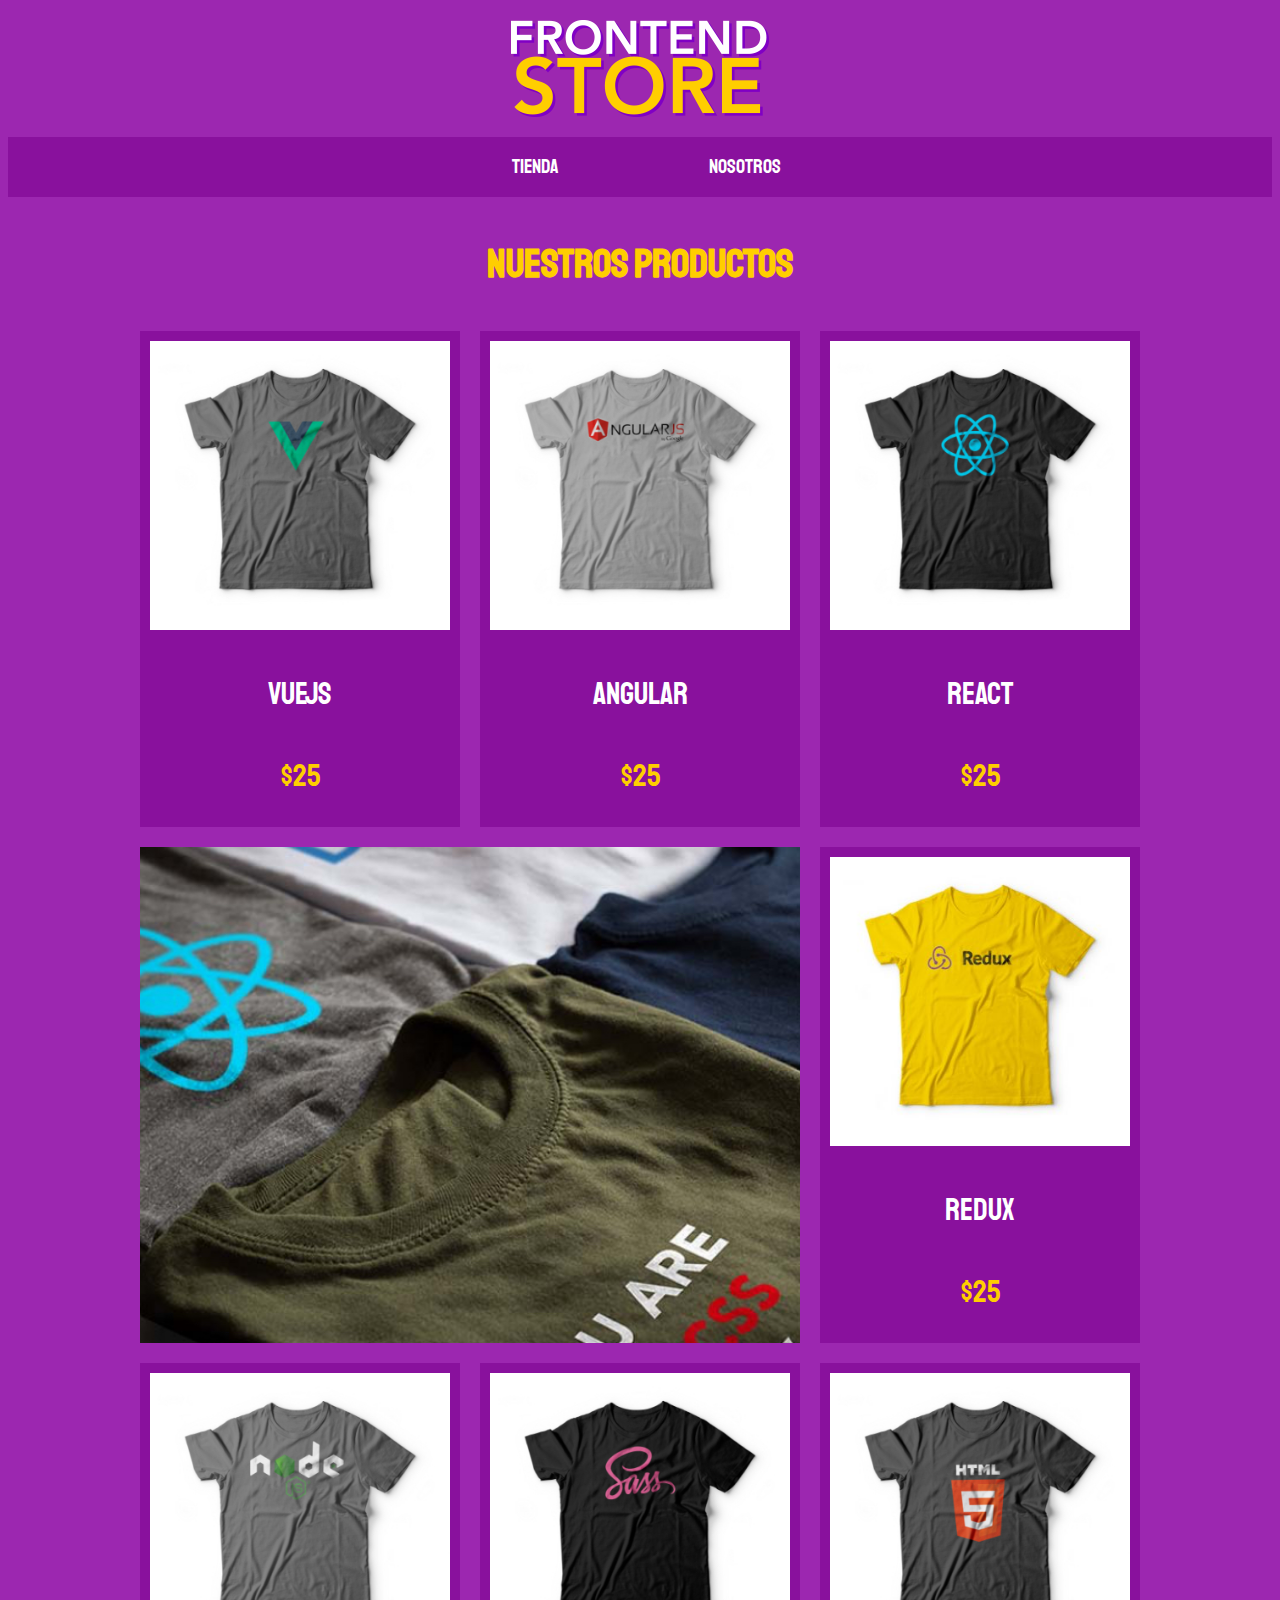
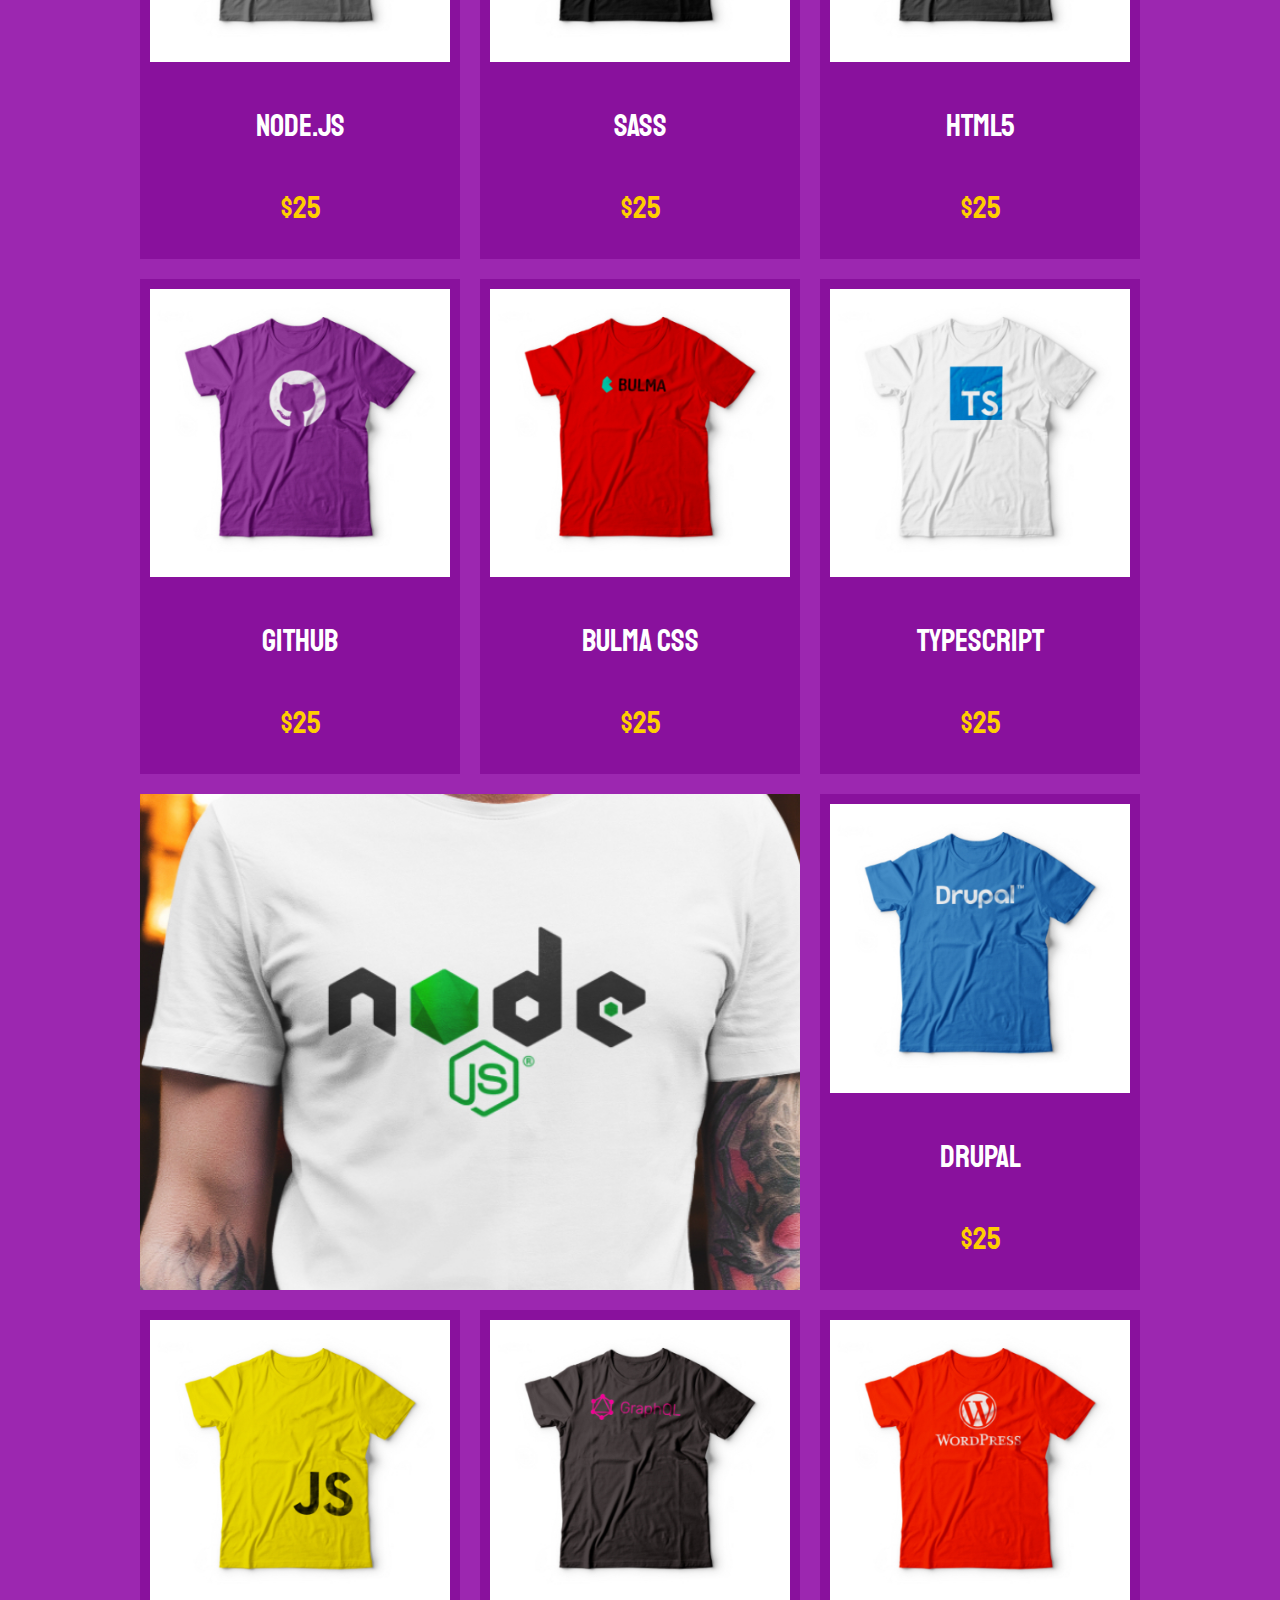
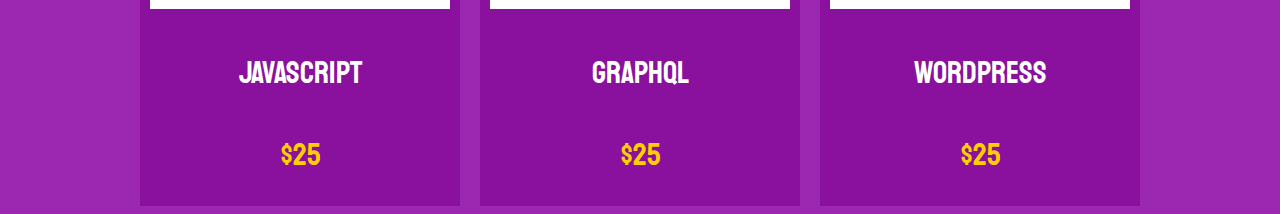
<file: index.html>
<!DOCTYPE html>
<html lang="en">
<head>
    <meta charset="UTF-8">
    <meta name="viewport" content="width=device-width, initial-scale=1, shrink-to-fit=no">
    <meta http-equiv="X-UA-Compatible" content="ie=edge">
    <title>Front End Store - CSS Grid</title>
    <link rel="stylesheet" href="https://necolas.github.io/normalize.css/8.0.1/normalize.css">
    <link href="https://fonts.googleapis.com/css?family=Staatliches" rel="stylesheet">
    <link rel="stylesheet" href="css/style.css">
    
</head>
<body>
    <header class="header-site">
        <img src="img/logo.png" alt="Logotipo empresa">
    </header>
    <div class="barra">
        <nav class="navegacion">
            <a href="index.html">Tienda</a>
            <a href="nosotros.html">Nosotros</a>
        </nav>
    </div>
    <main>
        <h1>Nuestros productos</h1>
        <div class="lista-productos contenedor">
            <div class="producto">
                <img src="img/1.jpg" alt="producto">
                <div class="contenido-producto">
                    <p class="producto">VUEJS</p>
                    <p class="precio">$25</p>
                </div>
            </div>
            <div class="producto">
                <img src="img/2.jpg" alt="producto">
                <div class="contenido-producto">
                    <p class="producto">Angular</p>
                    <p class="precio">$25</p>
                </div>
            </div>
            <div class="producto">
                <img src="img/3.jpg" alt="producto">
                <div class="contenido-producto">
                    <p class="producto">React</p>
                    <p class="precio">$25</p>
                </div>
            </div>
            <div class="producto">
                <img src="img/4.jpg" alt="producto">
                <div class="contenido-producto">
                    <p class="producto">Redux</p>
                    <p class="precio">$25</p>
                </div>
            </div>
            <div class="producto">
                <img src="img/5.jpg" alt="producto">
                <div class="contenido-producto">
                    <p class="producto">Node.js</p>
                    <p class="precio">$25</p>
                </div>
            </div>
            <div class="producto">
                <img src="img/6.jpg" alt="producto">
                <div class="contenido-producto">
                    <p class="producto">SASS</p>
                    <p class="precio">$25</p>
                </div>
            </div>
            <div class="producto">
                <img src="img/7.jpg" alt="producto">
                <div class="contenido-producto">
                    <p class="producto">HTML5</p>
                    <p class="precio">$25</p>
                </div>
            </div>
            <div class="producto">
                <img src="img/8.jpg" alt="producto">
                <div class="contenido-producto">
                    <p class="producto">Github</p>
                    <p class="precio">$25</p>
                </div>
            </div>
            <div class="producto">
                <img src="img/9.jpg" alt="producto">
                <div class="contenido-producto">
                    <p class="producto">Bulma CSS</p>
                    <p class="precio">$25</p>
                </div>
            </div>
            <div class="producto">
                <img src="img/10.jpg" alt="producto">
                <div class="contenido-producto">
                    <p class="producto">TypeScript</p>
                    <p class="precio">$25</p>
                </div>
            </div>
            <div class="producto">
                <img src="img/11.jpg" alt="producto">
                <div class="contenido-producto">
                    <p class="producto">Drupal</p>
                    <p class="precio">$25</p>
                </div>
            </div>
            <div class="producto">
                <img src="img/12.jpg" alt="producto">
                <div class="contenido-producto">
                    <p class="producto">JavaScript</p>
                    <p class="precio">$25</p>
                </div>
            </div>
            <div class="producto">
                <img src="img/13.jpg" alt="producto">
                <div class="contenido-producto">
                    <p class="producto">GraphQL</p>
                    <p class="precio">$25</p>
                </div>
            </div>
            <div class="producto">
                <img src="img/14.jpg" alt="producto">
                <div class="contenido-producto">
                    <p class="producto">WORDPRESS</p>
                    <p class="precio">$25</p>
                </div>
            </div>
            <div class="grafico grafico-1"></div>
            <div class="grafico grafico-2"></div>
        </div>
    </main>
</body>
</html>
</file>
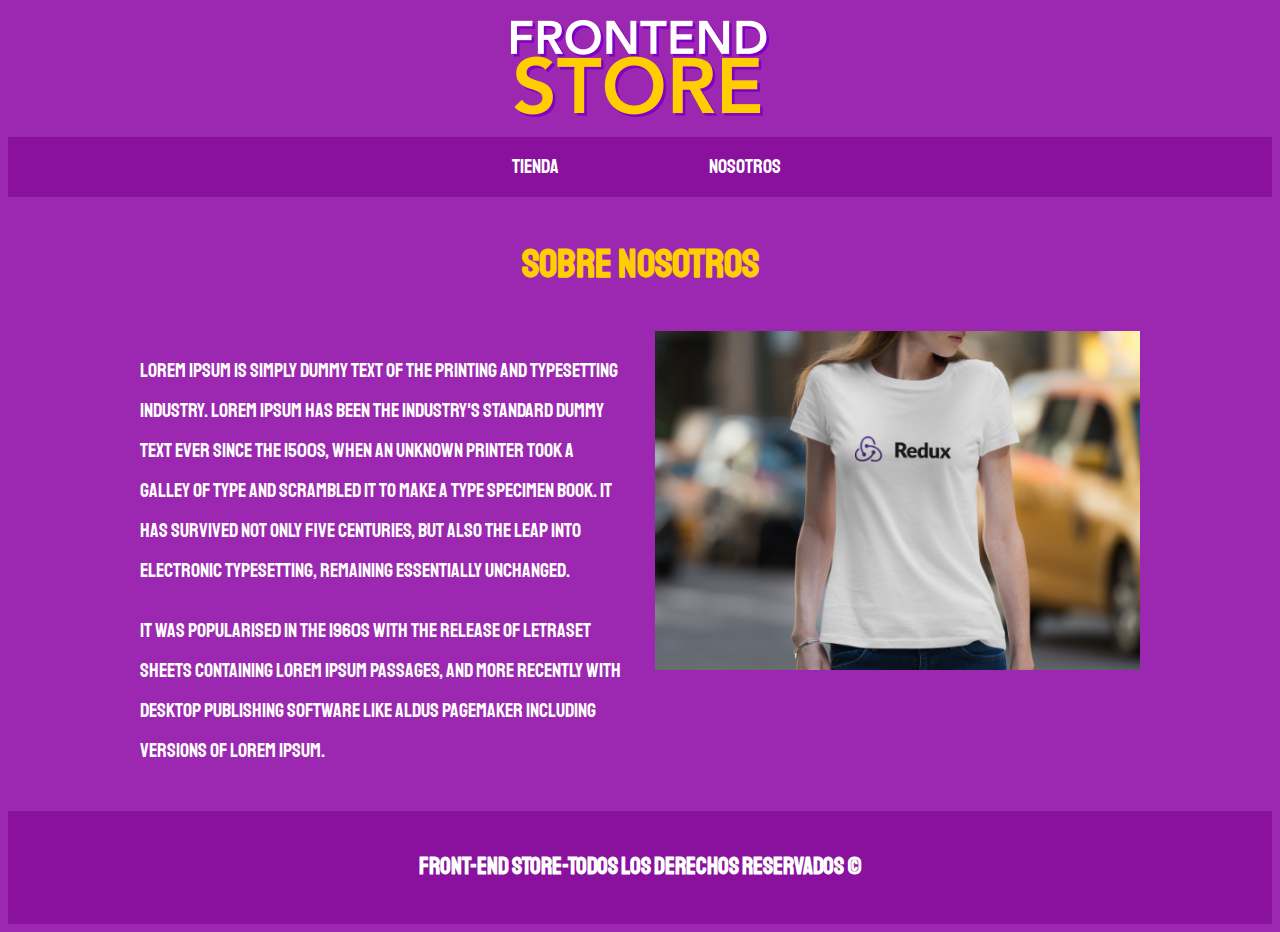
<file: nosotros.html>
<!DOCTYPE html>
<html lang="en">
<head>
    <meta charset="UTF-8">
    <meta name="viewport" content="width=device-width, initial-scale=1.0">
    <meta http-equiv="X-UA-Compatible" content="ie=edge">
    <title>Front End Store - CSS Grid</title>
    <link rel="stylesheet" href="https://necolas.github.io/normalize.css/8.0.1/normalize.css">
    <link href="https://fonts.googleapis.com/css?family=Staatliches" rel="stylesheet">
    <link rel="stylesheet" href="css/style.css">
    
</head>
<body>
    <header class="header-site">
        <img src="img/logo.png" alt="Logotipo empresa">
    </header>
    <div class="barra">
        <nav class="navegacion">
            <a href="index.html">Tienda</a>
            <a href="nosotros.html">Nosotros</a>
        </nav>
    </div>
    <section class="nosotros contenedor">
        <h1>Sobre Nosotros</h1>
        <div class="contenedor-nosotros">
            <div class="texto-nosotros">
                <p>Lorem Ipsum is simply dummy text of the printing and typesetting industry. Lorem Ipsum has been the industry's standard dummy text ever since the 1500s, when an unknown printer took a galley of type and scrambled it to make a type specimen book. It has survived not only five centuries, but also the leap into electronic typesetting, remaining essentially unchanged.</p>
                <p>It was popularised in the 1960s with the release of Letraset sheets containing Lorem Ipsum passages, and more recently with desktop publishing software like Aldus PageMaker including versions of Lorem Ipsum.</p>
            </div>
            <div class="iamgen-nosotros">
                <img src="/img/nosotros.jpg" alt="nosotos jpg">
            </div>
        </div>
    </section>
    <footer class="contenedor-footer">
        <div class="contenedor">
            <h3>FRONT-END STORE-TODOS LOS DERECHOS RESERVADOS &copy;</h3>
        </div>
    </footer>
</body>
</html>
</file>
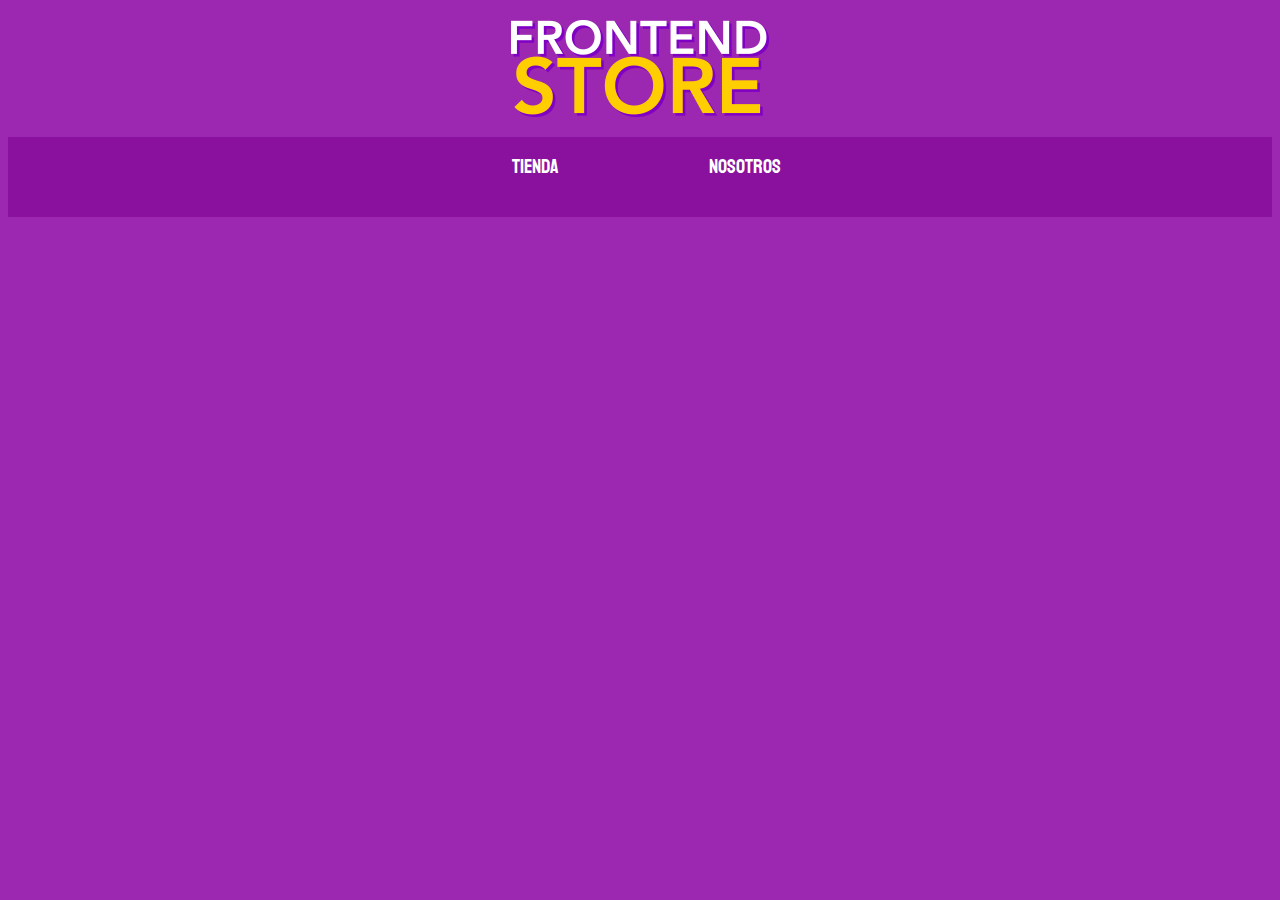
<file: producto.html>
<!DOCTYPE html>
<html lang="en">
<head>
    <meta charset="UTF-8">
    <meta name="viewport" content="width=device-width, initial-scale=1.0">
    <meta http-equiv="X-UA-Compatible" content="ie=edge">
    <title>Front End Store - CSS Grid</title>
    <link rel="stylesheet" href="https://necolas.github.io/normalize.css/8.0.1/normalize.css">
    <link href="https://fonts.googleapis.com/css?family=Staatliches" rel="stylesheet">
    <link rel="stylesheet" href="css/style.css">
    
</head>
<body>
    <header class="header-site">
        <img src="img/logo.png" alt="Logotipo empresa">
    </header>
    <div class="barra">
        <nav class="navegacion">
            <a href="index.html">Tienda</a>
            <a href="nosotros.html">Nosotros</a>
        </nav>
    </div>
    <main class="venta producto"></main>
</body>
</html>
</file>
<file: css/style.css>
:root{
    --funeteprin: 'Staatliches',cursive;
    --primario: #9C27B0;
    --primarioOscuro:#89119D;
    --secundario:#FFCE00;
    --centrado:center;
}
html{
    font-size: 62.5%;
    box-sizing: border-box;
    max-width: 100%;
}
body{
    background-color: var(--primario);
    line-height: 2;
    font-size: 2rem;
}
*, *:before, *:after {
    box-sizing: inherit;
}
/*Globales*/
img{
    max-width: 100%;
}
/*Hader Imagen logo*/
.header-site{
    display: grid;
    justify-content: center;
    margin: 2rem 0 2rem;
}
h1{
    color: var(--secundario);
    text-align: var(--centrado);
    font-size: 4rem;
    font-family: var(--funeteprin);
    text-transform: uppercase;
}
.contenedor{
    max-width: 100rem;
    width: 95%;
    margin: 0 auto;
}
@media(min-width: 768px) {
    .contenedor{
        width: 100%;
    }
}
/*Barra del Inicio*/
.barra{
    background-color: var(--primarioOscuro);
    padding: 1rem;
}
.barra nav{
    display: grid;
    grid-template-columns: repeat(2,20rem);
    grid-column-gap: 1rem;
    justify-content: center;
}
.navegacion a{
    text-decoration: none;
    color: white;
    font-family: var(--funeteprin);
    font-weight: 3rem;
    text-align: center;
    text-transform: uppercase;
}
.navegacion a:hover{
    color: var(--secundario);
}
/*Main*/
/*Productos*/
.lista-productos{
    display: grid;
    grid-template-columns: repeat(2, 1fr);
    grid-gap: 2rem
}
@media(min-width: 768px) {
    .lista-productos{
        grid-template-columns: repeat(3, 1fr);
    }
}
.producto{
    background-color: var(--primarioOscuro);
    padding: 1rem;
}
.contenido-producto p{
    text-align: var(--centrado);
    font-family: var(--funeteprin);
    font-size: 3.1rem;
    margin: 1rem 0;
}
.producto{
    color: white;
}
.precio{
    color: var(--secundario);
    font-size: 2.6rem;
}
/*Imagenes que acompaña texto*/
.grafico{
    min-height: 30rem;
    background-size: cover;
    background-position: center center;
}
.grafico-1{
    background-image: url(../img/grafico1.jpg);
    grid-row: 2/3;
    grid-column: 1/3;
}
.grafico-2{
    background-image: url(../img/grafico2.jpg);
    grid-row: 8/9;
    grid-column: 1/3;
}
@media(min-width: 768px) {
    .grafico-2{
        grid-row: 5/6;
        grid-column: 1/3;
    }
}
/*Blog*/

.nosotros h1{
    font-family: var(--funeteprin);
}
@media(min-width: 768px) {
    .contenedor-nosotros{
        display: grid;
        grid-template-columns: repeat(2,1fr);
        grid-gap: 3rem;
    }
}
.texto-nosotros{
    color: white;
    font-family: var(--funeteprin);
}
.contenedor-footer{
    background-color: var(--primarioOscuro);
    padding: 1rem;
    text-align: center;
    color: white;
    margin-top: 2rem;
}
.contenedor-footer h3{
    font-family: var(--funeteprin);
}
</file>
